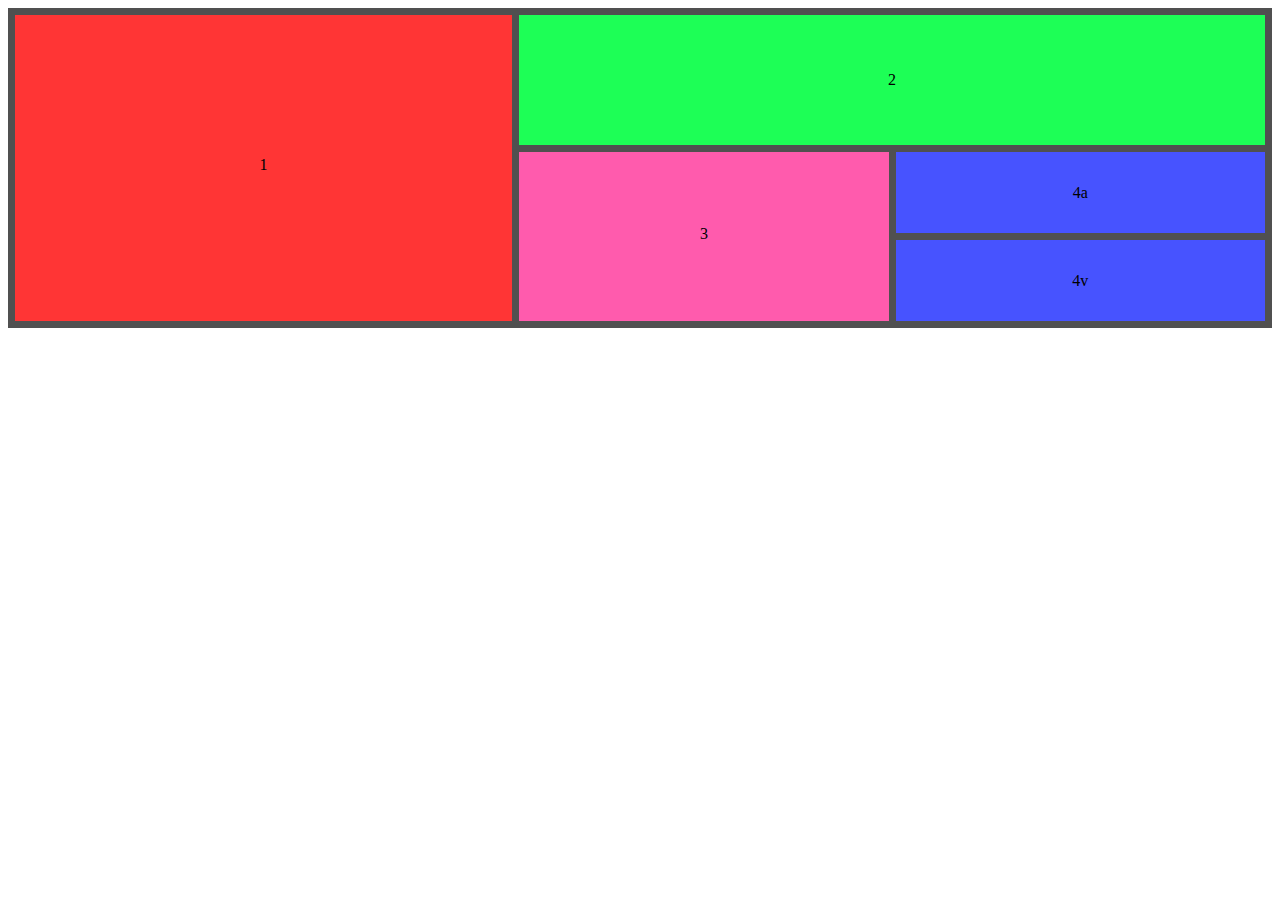
<file: exer1/index.html>
<!DOCTYPE html>
<html lang="en">

<head>
    <meta charset="UTF-8">
    <meta http-equiv="X-UA-Compatible" content="IE=edge">
    <meta name="viewport" content="width=device-width, initial-scale=1.0">
    <title>Exercice 01</title>
    <link href="styles.css" rel="stylesheet" type="text/css">
</head>

<body>
    <section>
        <div class="div1">1</div>
        <div class="container1">
            <div class="div2">2</div>
            <div class="container2">
                <div class="div3">3</div>
                <div class="container3">
                    <div class="div4a">4a</div>
                    <div class="div4b">4v</div>
                </div>
            </div>
        </div>
    </section>
</body>

</html>
</file>
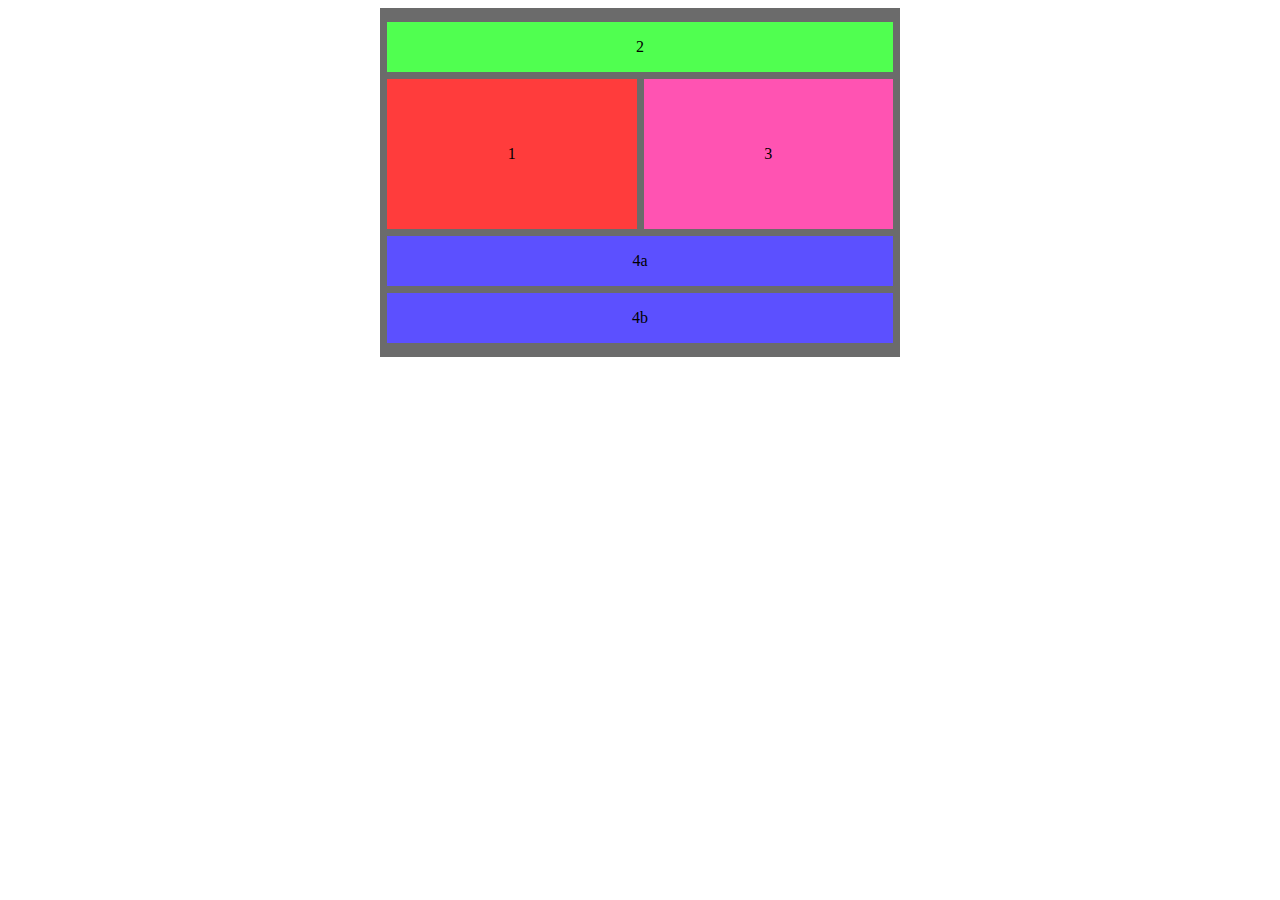
<file: exer2/index.html>
<!DOCTYPE html>
<html lang="en">

<head>
    <meta charset="UTF-8">
    <meta http-equiv="X-UA-Compatible" content="IE=edge">
    <meta name="viewport" content="width=device-width, initial-scale=1.0">
    <title>Exercice 02</title>
    <link href="styles.css" rel="stylesheet" type="text/css">
</head>

<body>
    <section>
        <div class="div2">2</div>
        <div class="container1">
            <div class="div1">1</div>
            <div class="div3">3</div>
        </div>
        <div class="div4a">4a</div>
        <div class="div4b">4b</div>
    </section>
</body>

</html>
</file>
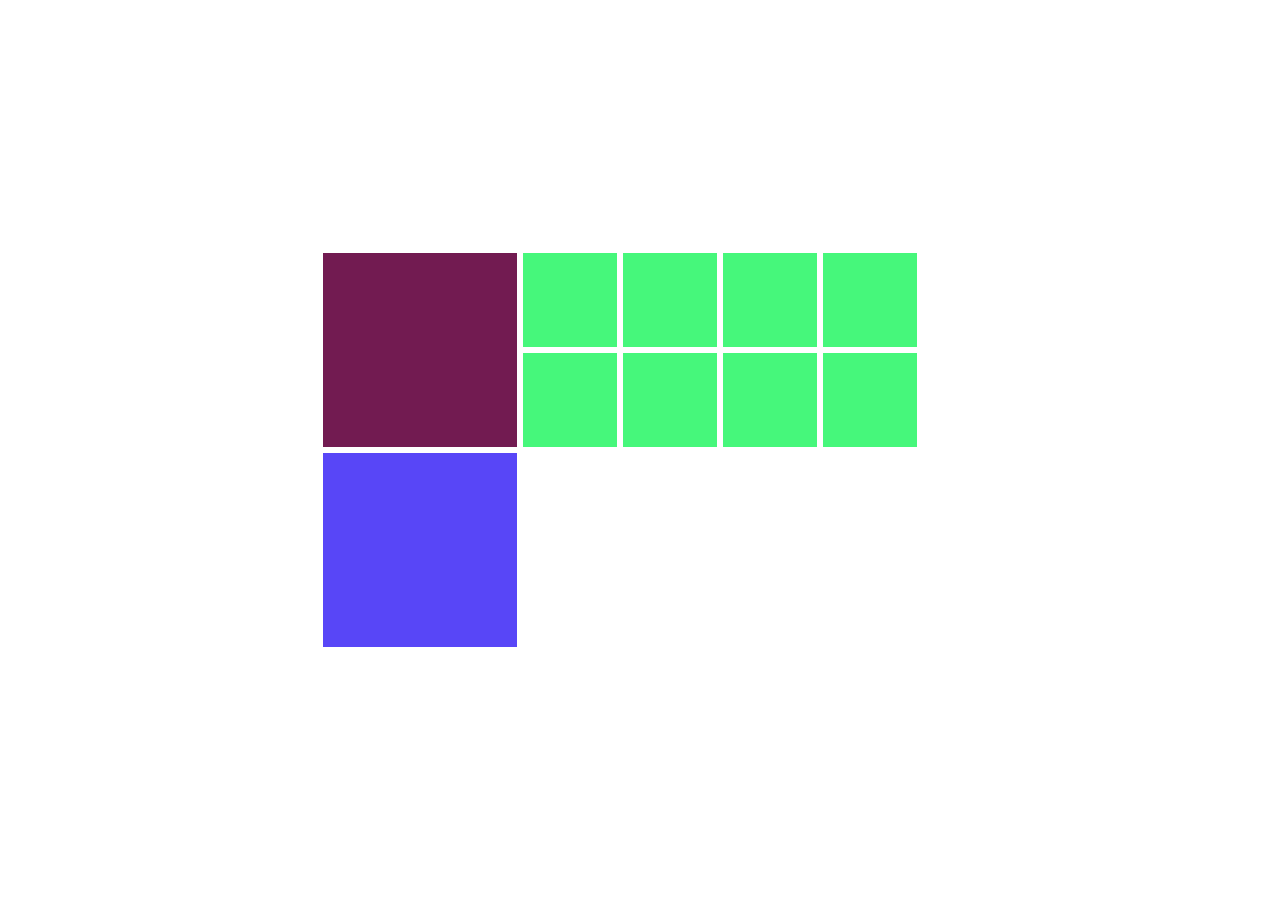
<file: exer3/index.html>
<!DOCTYPE html>
<html lang="en">

<head>
    <meta charset="UTF-8">
    <meta http-equiv="X-UA-Compatible" content="IE=edge">
    <meta name="viewport" content="width=device-width, initial-scale=1.0">
    <title>Exercice 03</title>
    <link href="styles.css" rel="stylesheet" type="text/css">
</head>

<body>
    <section>
        <div class="container">
            <div class="bigDiv1"></div>
            <div class="subContainer">
                <div class="div"></div>
                <div class="div"></div>
                <div class="div"></div>
                <div class="div"></div>
            </div>
            <div class="subContainer">
                <div class="div"></div>
                <div class="div"></div>
                <div class="div"></div>
                <div class="div"></div>
            </div>
            <div class="bigDiv2"></div>
        </div>
    </section>
</body>

</html>
</file>
<file: exer1/styles.css>
section {
    display: flex;
    flex-wrap: nowrap;
    justify-content: center;
    flex-direction: inherit;
    background-color: rgb(80, 80, 80);
    padding: 7px;
}

section .div1 {
    background-color: rgb(255, 53, 53);
    flex: 40%;
    line-height: 300px;
    text-align: center;
    margin-right: 7px;
}

section .container1 {
    flex: 60%;
    text-align: center;
}

section .container1 .div2 {
    background-color: rgb(29, 255, 86);
    flex: 100%;
    line-height: 130px;
    margin-bottom: 7px;
}

section .container1 .container2 {
    display: flex;
    flex-direction: inherit;
}

section .container1 .container2 .div3 {
    background-color: rgb(255, 91, 173);
    flex: 30%;
    line-height: 163px;
    margin-right: 7px;
}

section .container1 .container2 .container3 {
    flex: 30%;
}

section .container1 .container2 .container3 .div4a {
    background-color: rgb(71, 83, 255);
    line-height: 81px;
    margin-bottom: 7px;
}

section .container1 .container2 .container3 .div4b {
    background-color: rgb(71, 83, 255);
    line-height: 81px;
}
</file>
<file: exer2/styles.css>
body{
    display: flex;
    justify-content: center;
}
section {
    background-color: rgb(107, 107, 107);
    padding: 7px;
    width: 40%;
}

section .div2 {
    background-color: rgb(80, 255, 80);
    text-align: center;
    line-height: 50px;
    margin: 7px 0px;
}

section .container1 {
    display: flex;
    flex-direction: inherit;
}

section .container1 .div1 {
    background-color: rgb(255, 60, 60);
    flex: 50%;
    text-align: center;
    margin-right: 7px;
    line-height: 150px;
}

section .container1 .div3 {
    background-color: rgb(255, 83, 178);
    flex: 50%;
    text-align: center;
    line-height: 150px;
}
section .div4a{
    background-color: rgb(92, 80, 255);
    text-align: center;
    line-height: 50px;
    margin: 7px 0px;
}
section .div4b{
    background-color: rgb(92, 80, 255);
    text-align: center;
    line-height: 50px;
    margin-bottom: 7px;
}
</file>
<file: exer3/styles.css>
body {
    margin: 0;
    padding: 0;
}

.div {
    background-color: rgb(70, 247, 123);
    width: 94px;
    height: 94px;
    display: inline;
    margin: 3px;
}

.bigDiv1 {
    background-color: rgb(114, 27, 81);
    width: 194px;
    height: 194px;
    margin: 3px;
}

.bigDiv2 {
    background-color: rgb(88, 70, 247);
    width: 194px;
    height: 194px;
    margin: 3px;
}

section {
    transform: translateY(-50%);
    display: flex;
    justify-content: center;
    flex-wrap: wrap;
}

.container {
    margin-top: 50vh;
    margin-bottom: -50vh;
    display: flex;
    flex-wrap: wrap;
    width: 50%;
}

.subContainer {
    width: 200px;
    display: flex;
    flex-wrap: wrap;
    justify-content: center;
}
</file>
